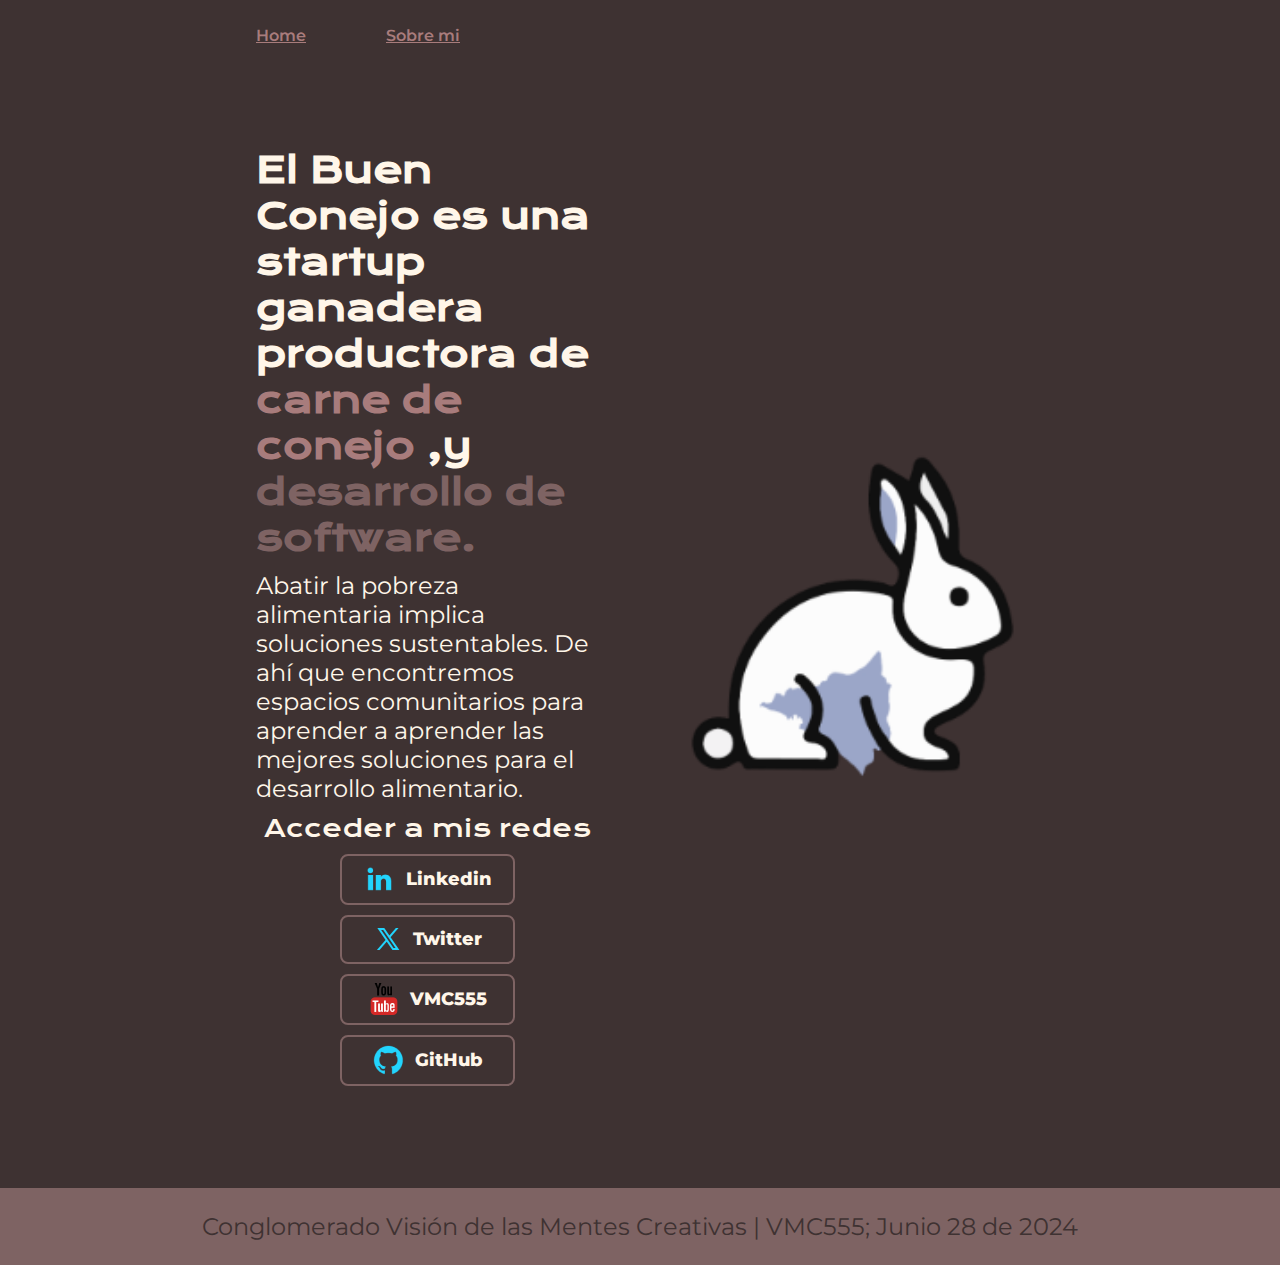
<file: index.html>
<!DOCTYPE html>
<html lang="en">
<head>
    <meta charset="UTF-8">
    <meta name="viewport" content="width=device-width, initial-scale=1.0">
    <link rel="stylesheet" type="text/css"  href="./styles/style.css">
    
    <title>Portafolio</title>
</head>
<body>
    
    <header class="header">
        <nav class="header__menu">
            <a class="header__menu__link" href="index.html">Home</a>
            <a class="header__menu__link" href="about.html">Sobre mi</a>
        </nav>
    </header>
    <main class="presentation">
        <section class="presentation__content">
            <h1 class="presentation__content__titulo"><strong class="presentation__rabbit-name">El Buen Conejo</strong> es una startup ganadera 
                productora de <strong class="highlight-meat">carne de conejo</strong> ,y <span>desarrollo de software.</span></h1>
            <p class="presentation__content__text">Abatir la pobreza alimentaria implica soluciones sustentables. De ahí que
                encontremos espacios comunitarios para aprender a aprender las 
                mejores soluciones para el desarrollo alimentario.
            </p>
            <div class="presentation__links">
                <h2 class="presentation__links__subtitle">Acceder a mis redes</h2>
                <a class="presentacion__links__link" href="https://www.linkedin.com/in/vmc555/"><img src="./assets/linkedin.png">Linkedin</a>
                <a class="presentacion__links__link" href="https://x.com/renesilva555"><img src="./assets/twitter-novo.png">Twitter</a>
                <a class="presentacion__links__link" href="https://www.youtube.com/channel/UC-hSH7wHTIq52sehV6nz5VA"><img src="./assets/youtube.png">VMC555</a>
                <a class="presentacion__links__link" href="https://github.com/rene3255><img src=""><img src="./assets/github.png">GitHub</a>
            </div>    
        </section>    
        <img class="presentation__image" src="./img/rabbit_avatar.png" alt="Foto frontal de una persona" class="presentation__hover-image">
        
    </main>
    <footer class="footer">
        <p>Conglomerado Visión de las Mentes Creativas | VMC555; Junio 28 de 2024</p>
    </footer>
    
</body>
</html>
</file>
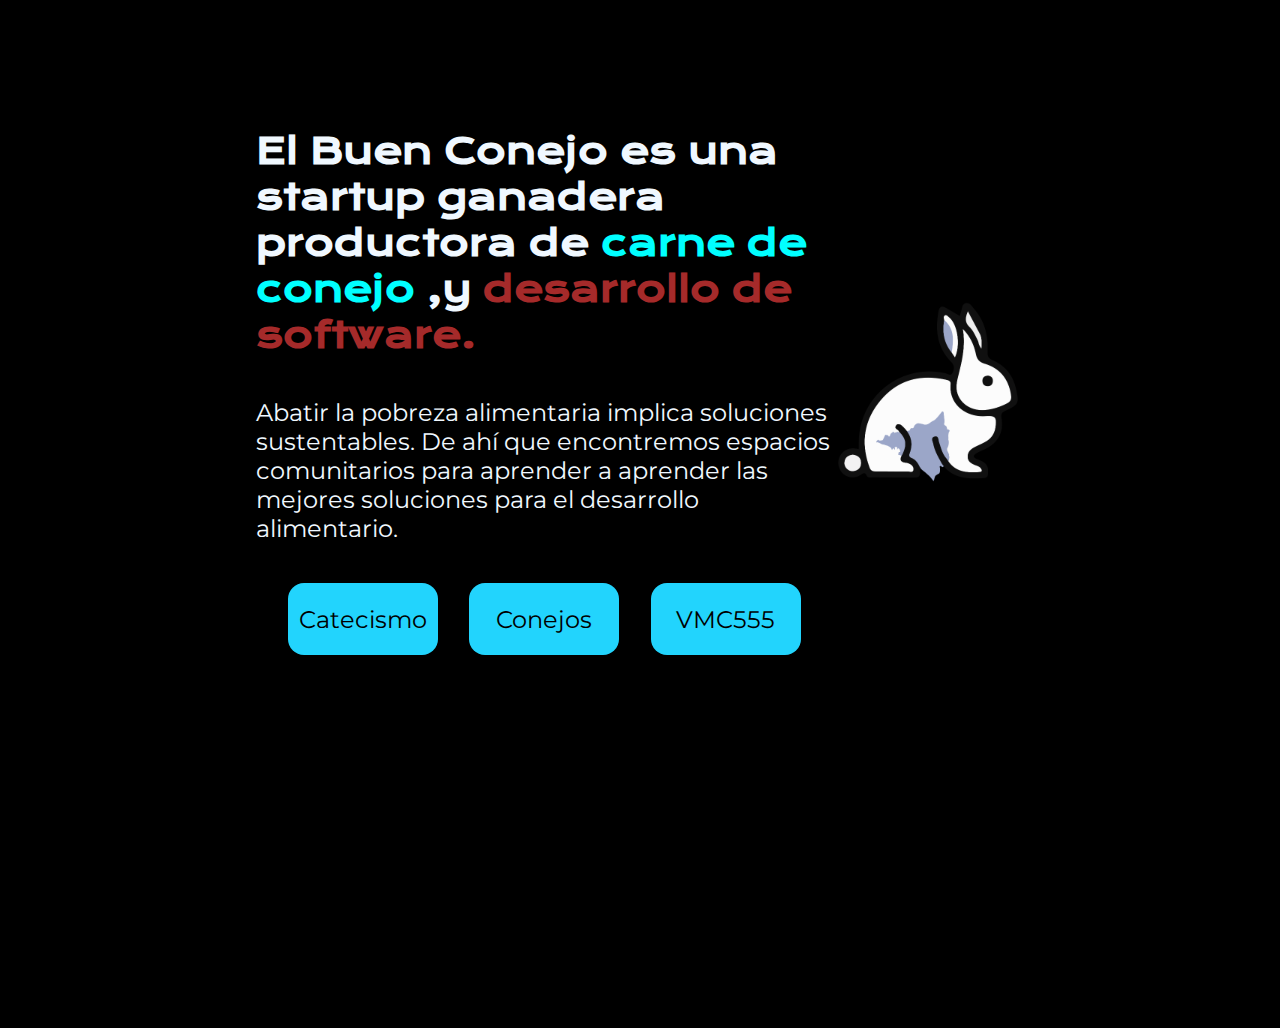
<file: docs/index.html>
<!DOCTYPE html>
<html lang="en">
<head>
    <meta charset="UTF-8">
    <meta name="viewport" content="width=device-width, initial-scale=1.0">
    <link rel="stylesheet" type="text/css"  href="style.css"></link>
    
    <title>Portafolio</title>
</head>
<body>
    
    <header>

    </header>
    <main class="presentation">
        <section class="presentation__content">
            <h1 class="presentation__content__titulo"><strong class="presentation__rabbit-name">El Buen Conejo</strong> es una startup ganadera 
                productora de <strong class="highlight-meat">carne de conejo</strong> ,y <span>desarrollo de software.</span></h1>
            <p class="presentation_content_text">Abatir la pobreza alimentaria implica soluciones sustentables. De ahí que
                encontremos espacios comunitarios para aprender a aprender las 
                mejores soluciones para el desarrollo alimentario.
            </p>
            <div class="presentation__links">
                <a class="presentacion__links__link" href="http://catequesisrealh.com/">Catecismo</a>
                <a class="presentacion__links__link" href="http://elbuenconejo.com">Conejos</a>
                <a class="presentacion__links__link" href="https://www.youtube.com/channel/UC-hSH7wHTIq52sehV6nz5VA">VMC555</a>
            </div>    
        </section>    
        <img src="./img/rabbit_avatar.png" alt="Foto frontal de una persona">
        
    </main>
    <footer>
        
    </footer>
    
</body>
</html>
</file>
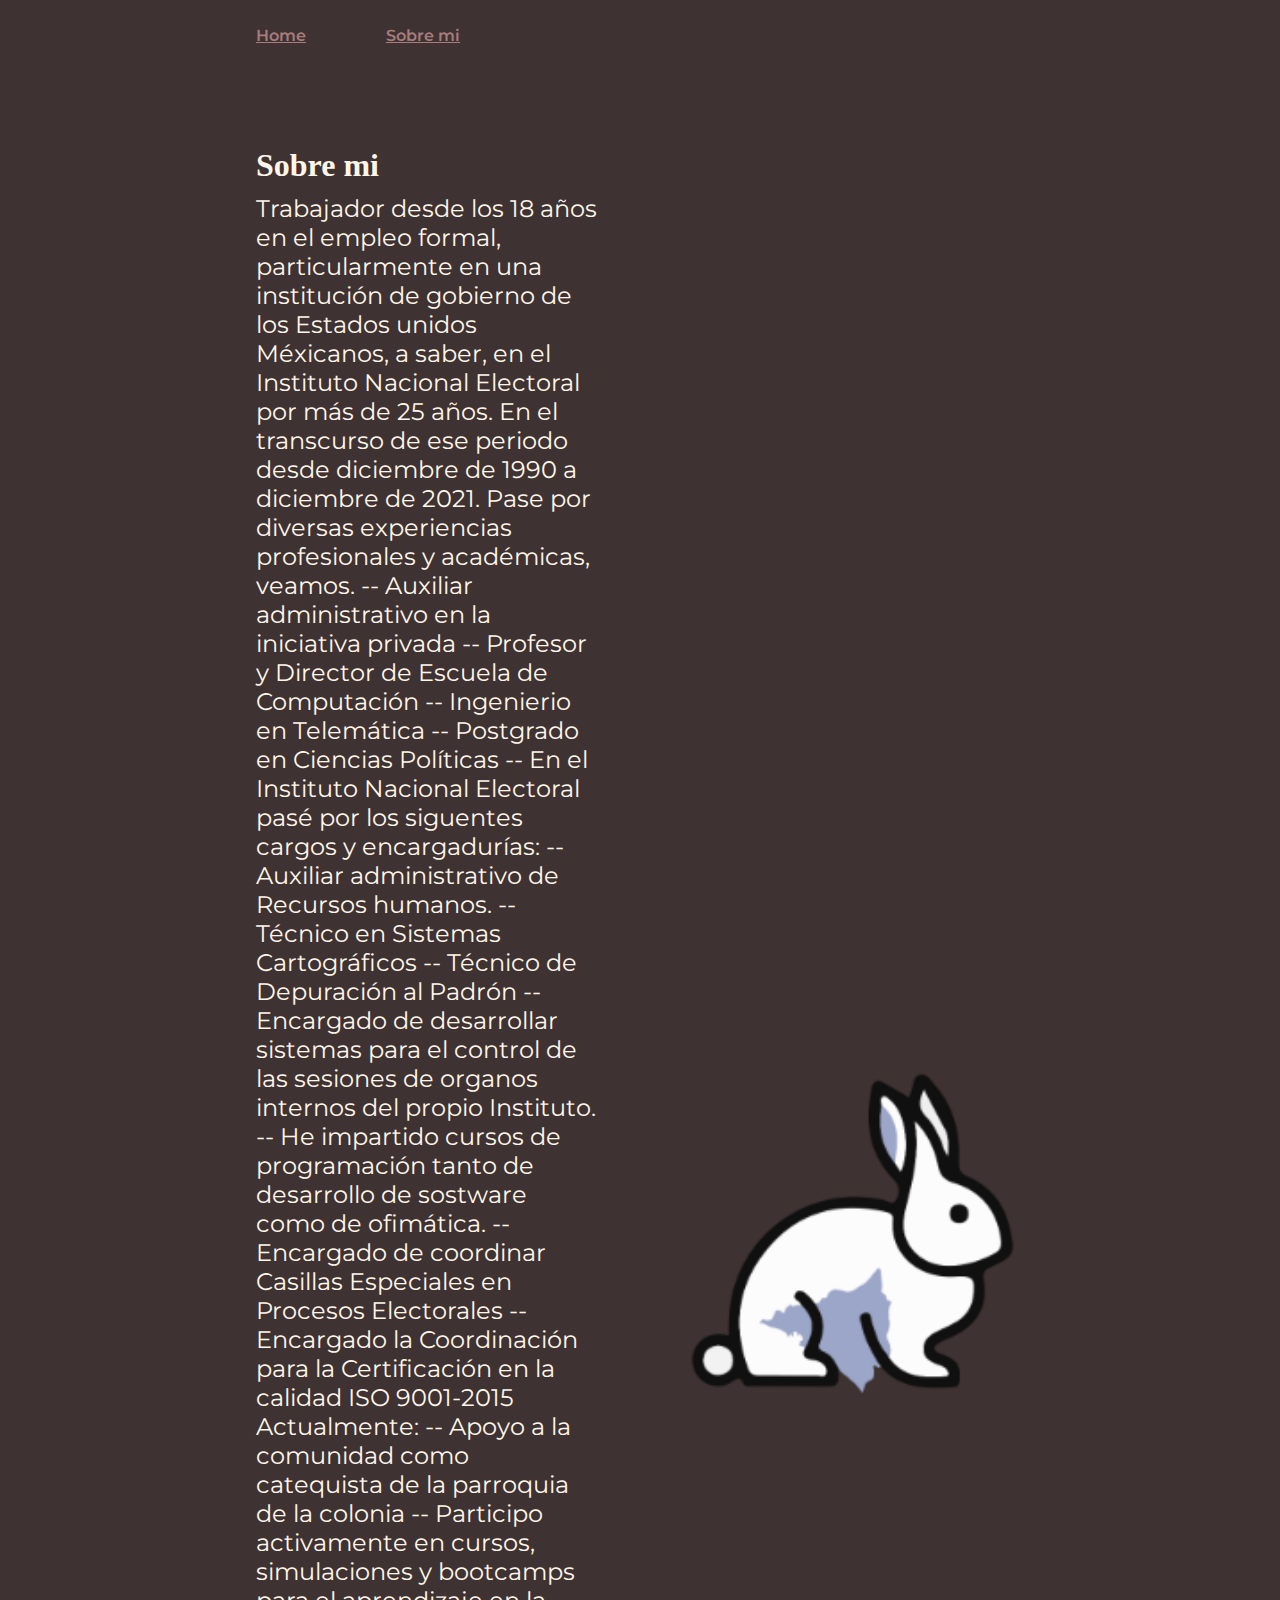
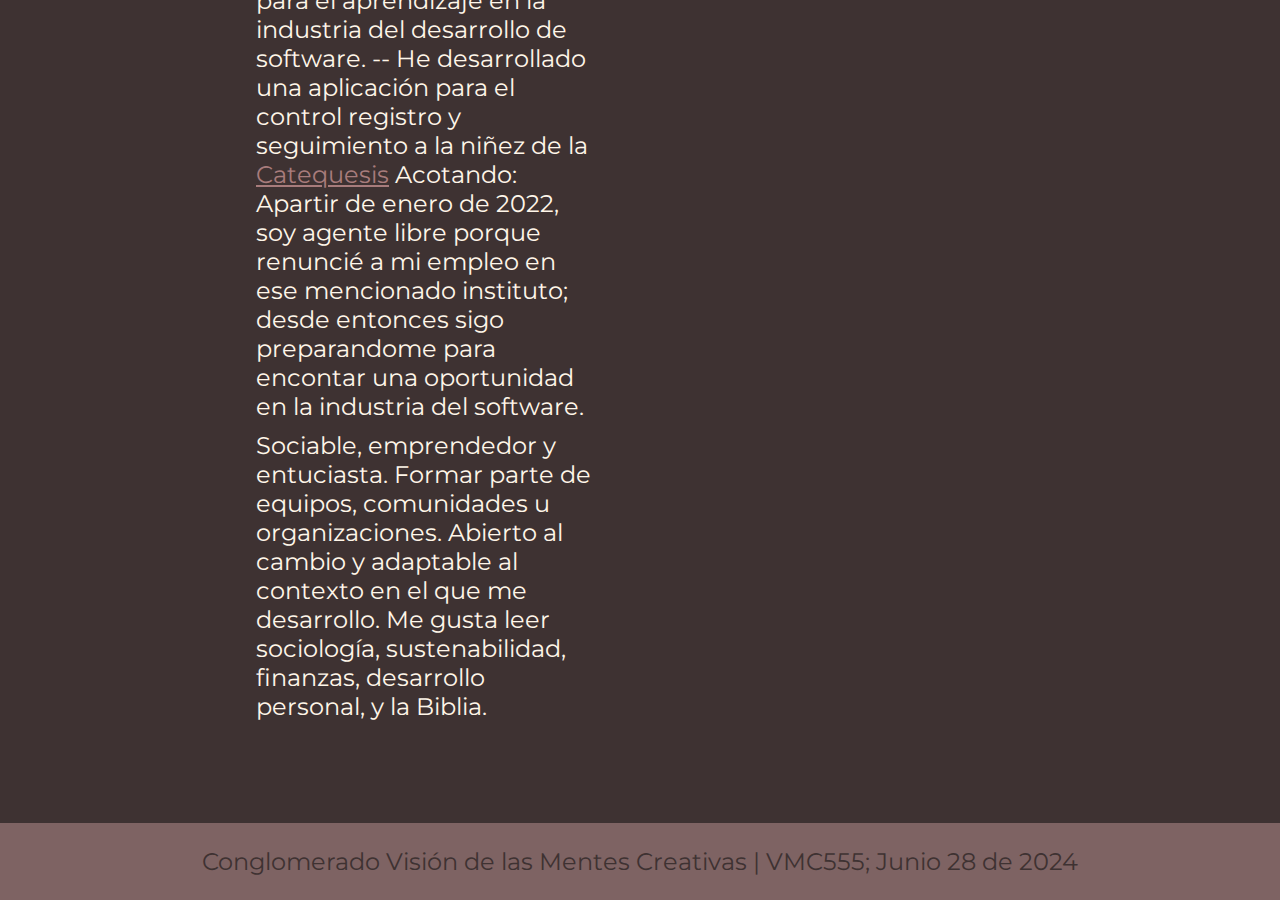
<file: about.html>
<!DOCTYPE html>
<html lang="es-mx">
<head>
    <meta charset="UTF-8">
    <meta name="viewport" content="width=device-width, initial-scale=1.0">
    <title>Sobre mi</title>
    <link rel="stylesheet" type="text/css"  href="./styles/style.css">
</head>
<body>
    <header class="header">
        <nav class="header__menu">
            <a class="header__menu__link" href="index.html">Home</a>
            <a class="header__menu__link" href="about.html">Sobre mi</a>
        </nav>
    </header>
    <main class="presentation">
    <section class="presentation__content">
        <h1 class="presentation__content__title">Sobre mi</h1>
        <p class="presentation__content__text">
            Trabajador desde los 18 años en el empleo formal,
            particularmente en una institución de gobierno
            de los Estados unidos Méxicanos, a saber, en el
            Instituto Nacional Electoral por más de 25 años.
            En el transcurso de ese periodo desde diciembre de 1990 a
            diciembre de 2021. Pase por diversas experiencias profesionales
            y académicas, veamos.
            -- Auxiliar administrativo en la iniciativa privada
            -- Profesor y Director de Escuela de Computación
            -- Ingenierio en Telemática
            -- Postgrado en Ciencias Políticas
            -- En el Instituto Nacional Electoral pasé
             por los siguentes cargos y encargadurías:
            -- Auxiliar administrativo de Recursos humanos.
            -- Técnico en Sistemas Cartográficos
            -- Técnico de Depuración al Padrón
            -- Encargado de desarrollar sistemas para el control
            de las sesiones de organos internos del propio Instituto.
            -- He impartido cursos de programación tanto de desarrollo
            de sostware como de ofimática.
            -- Encargado de coordinar Casillas Especiales
            en Procesos Electorales
            -- Encargado la Coordinación para la Certificación
            en la calidad ISO 9001-2015
            Actualmente:
            -- Apoyo a la comunidad como 
            catequista de la parroquia de la colonia
            -- Participo activamente en cursos, simulaciones
            y bootcamps para el aprendizaje en la industria 
            del desarrollo de software. 
            -- He desarrollado una aplicación para el control
            registro y seguimiento a la niñez de la <a class="presentation___content___paragraph__link" href='http://catequesisrealh.com'>Catequesis</a>
            Acotando: Apartir de enero de 2022, soy agente libre porque
            renuncié a mi empleo en ese mencionado instituto;
            desde entonces sigo preparandome para 
            encontar una oportunidad en la industria del software.
        </p>
        <p class="presentation__content__text">Sociable, emprendedor y entuciasta. Formar
            parte de equipos, comunidades u organizaciones.
            Abierto al cambio y adaptable al contexto en el que
            me desarrollo.
            Me gusta leer sociología, sustenabilidad, finanzas, desarrollo personal, y 
            la Biblia.
        </p>
    </section>
    <img class="presentation__image" src="./img/rabbit_avatar.png" alt="Foto frontal de una persona" class="presentation__hover-image">
</main>
    <footer class="footer">
        <p>Conglomerado Visión de las Mentes Creativas | VMC555; Junio 28 de 2024</p>
    </footer>

</body>
</html>
</file>
<file: styles/style.css>
@import url('https://fonts.googleapis.com/css2?family=Krona+One&family=Montserrat:ital,wght@0,100..900;1,100..900&display=swap');

:root {
    --primary-color: #3E3232;
    --secundary-color: #503C3C;
    --third-color: #7E6363;
    --color-hover: #A87C7C;

    --font-monserrat: "Montserrat", sans-serif;
    --font-krona: "Krona One", sans-serif;
    --color-footer: #FFF6E9;
    --font-size-paragraph: 1.5rem;
}

* {
    padding: 0;
    margin: 0;
}

body {
    background-color: var(--primary-color);
    color: var(--color-footer);
    box-sizing: border-box;
}

.header {

    padding: 2% 0 0 20%;
}

.header__menu {
    display: flex;
    gap: 80px;

}

.header__menu__link {
    font-family: var(--font-monserrat);
    font-weight: 600;
    color: var(--color-hover);
}

.highlight-meat {
    color: var(--color-hover);
}

span {
    color: var(--third-color);
}

.presentation {
    display: flex;
    padding: 8% 20%;
    align-items: center;
    justify-content: space-between;
    gap: 82px;
}

.presentation__content {
    width: 50%;
    display: flex;
    flex-direction: column;
    gap: 10px;
}


.presentation__content__titulo {
    font-size: 36px;
    font-family: var(--font-krona);
}

.presentation__content__text {
    font-size: var(--font-size-paragraph);
    font-family: var(--font-monserrat);
}

.presentation__links {
    display: flex;
    flex-direction: column;
    align-items: center;
    gap: 10px;
}

.presentation__links__subtitle {
    font-family: var(--font-krona);
    font-size: var(--font-size-paragraph);
    font-weight: 400;
}

.presentacion__links__link {
    width: 50%;
    border: 2px solid var(--third-color);
    text-align: center;
    padding: 7.5px 0;
    border-radius: 8px;
    font-family: var(--font-monserrat);
    font-weight: 800;
    font-size: 18px;
    text-decoration: none;
    color: var(--second-color);
    display: flex;
    align-items: center;
    justify-content: center;
    gap: 10px;
}

.presentacion__links__link:hover {
    background-color: var(--color-hover);

}

.presentation__hover-image {
    transition: transform 0.3s, ease;

}

.presentation__hover-image:hover {
    transform: scale(1.1) scaleX(-1);
}

.presentation___content___paragraph__link {
    color: var(--color-hover);
}

.presentation__image {
    width: 50%;
}

.footer {
    background-color: var(--third-color);
    padding: 24px;
    color: var(--primary-color);
    text-align: center;
    font-family: var(--font-monserrat);
    font-weight: 400;
    font-size: var(--font-size-paragraph);
}

@media (max-width: 1200px) {
    .presentation {
        flex-direction: column-reverse;
        padding: 5%;
    }

    .presentation__content {
        width: auto;
    }

    .header {
        padding: 10%;
    }

    .header__menu {
        justify-content: center;
    }
}
</file>
<file: docs/style.css>
@import url('https://fonts.googleapis.com/css2?family=Krona+One&family=Montserrat:ital,wght@0,100..900;1,100..900&display=swap');
* {
 padding: 0;
 margin: 0;
}

body {
    
    background-color: black;
    color: aliceblue;
    height: 100vh;
    box-sizing: border-box;
}

.highlight-meat {
    color: aqua;
}
span {
    color:brown;
}
.presentation {
    display: flex;
    margin: 10% 20%;
    align-items: center;
    justify-content: space-between;
}
.presentation__content {
    width: 615px;
    display: flex;
    flex-direction: column;
    gap: 40px;
}


.presentation__content__titulo {
    font-size: 36px;
    font-family: "Krona One", sans-serif;
}

.presentation_content_text {
    font-size: 24px;
    font-family: "Montserrat", sans-serif;
}

.presentation__links {
    display: flex;
    justify-content: space-evenly;
}

.presentacion__links__link {
    width: 150px;
    background-color: #22D4FD;
    text-align: center;
    padding: 21.5px 0;
    border-radius: 16px;
    font-family: "Montserrat", sans-serif;
    font-weight: 800px;
    font-size: 24px;
    text-decoration: none;
    color: black;
}
</file>
